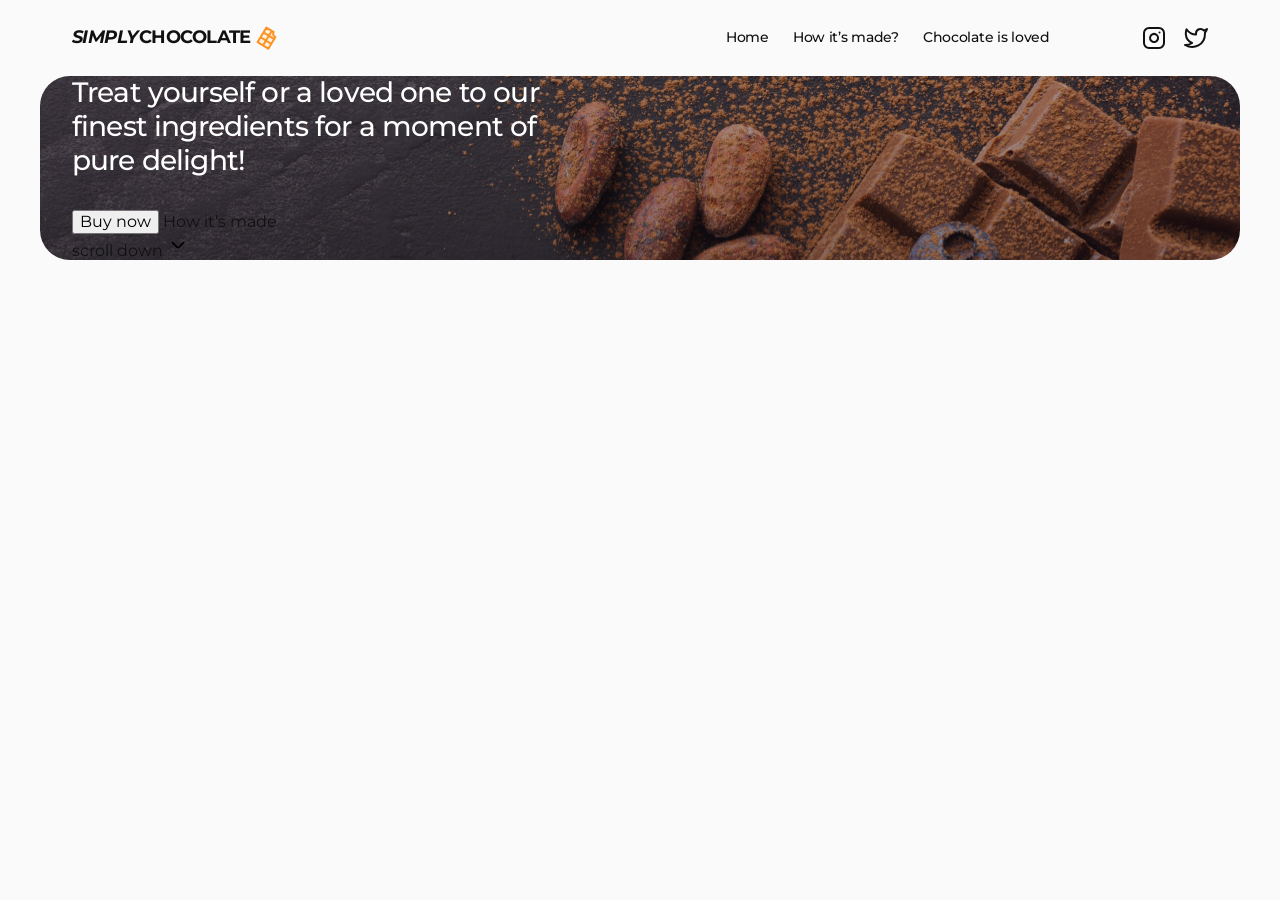
<file: index.html>
<!DOCTYPE html>
<html lang="en">

<head>
  <meta charset="UTF-8" />
  <meta name="viewport" content="width=device-width, initial-scale=1.0" />
  <title>Simply Chocolate</title>
  <link rel="preconnect" href="https://fonts.googleapis.com" />
  <link rel="preconnect" href="https://fonts.gstatic.com" crossorigin />
  <link rel="stylesheet" href="https://cdnjs.cloudflare.com/ajax/libs/modern-normalize/3.0.1/modern-normalize.min.css"
    integrity="sha512-q6WgHqiHlKyOqslT/lgBgodhd03Wp4BEqKeW6nNtlOY4quzyG3VoQKFrieaCeSnuVseNKRGpGeDU3qPmabCANg=="
    crossorigin="anonymous" referrerpolicy="no-referrer" />
  <link
    href="https://fonts.googleapis.com/css2?family=Montserrat:ital,wght@0,100..900;1,100..900&family=Roboto:ital,wght@0,100;0,300;0,400;0,500;0,700;0,900;1,100;1,300;1,400;1,500;1,700;1,900&display=swap"
    rel="stylesheet" />
  <link rel="stylesheet" href="./css/styles.css" />
</head>

<body>
  <!-- ============ Header ============== -->
  <header class="header-page">
    <div class="container header-cont">
      <nav class="nav-page">
        <a class="logo" href="./index.html"><span class="logo-style">SIMPLY</span> CHOCOLATE <svg class="logo-icon ">
            <use href="./images/icons.svg#chocolate"></use>
          </svg></a>
        <ul class="nav-list">
          <li class="nav-item">
            <a class="nav-item-link" href="./index.html">Home</a>
          </li>
          <li class="nav-item">
            <a class="nav-item-link" href="#">How it’s made?</a>
          </li>
          <li class="nav-item">
            <a class="nav-item-link" href="#reviews">Chocolate is loved</a>
          </li>
        </ul>
      </nav>
      <button class="nav-btn-mobile" type="button"><svg class="" width="28" height="28">
          <use href="./images/icons.svg#icon-btn-mobile"></use>
        </svg></button>
      <ul class="icon-list">
        <li class="item-icon">
          <a href="" class="icon-link">
            <svg width="24" height="24" class="header-icon">
              <use href="./images/icons.svg#instagram"></use>
            </svg>
          </a>
        </li>
        <li class="item-icon">
          <a href="" class="icon-link">
            <svg width="24" height="24" class="header-icon">
              <use href="./images/icons.svg#twitter"></use>
            </svg>
          </a>
        </li>
      </ul>
    </div>
  </header>
  <main>
    <!-- #region hero -->
    <section class="hero">
      <div class="container">
        <h1 class="hero-title">
          Treat yourself or a loved one to our finest ingredients for a moment
          of pure delight!
        </h1>
        <div class="btn-cont-hero">
          <div>
            <button class="hero-btn" type="button">Buy now</button>
            <a class="hero-link" href="#">How it’s made</a>
          </div>
          <a class="hero-scroll-link" href="#">scroll down<span class="scroll-down-icon-wrapper">
              <svg class="scroll-down-icon" width="22" height="22">
                <use href="./images/icons.svg#icon-scroll-down-arrow"></use>
              </svg>
            </span></a>
        </div>
      </div>
    </section>
    <!-- #endregion hero -->
    <!-- ============ Benefits ============== -->
    <!-- <section class="benefits">
      <div class="container">
        <h2 class="benefits-title visually-hidden">Our Benefits</h2>
        <ul class="benefits-list">
          <li class="benefits-list-item">
            <div class="benefits-item-icon-wrapper">
              <svg class="benefits-item-icon" width="32" height="32" aria-label="chocolate icon">
                <use href="./images/icons.svg#icon-chocolate"></use>
              </svg>
            </div>
            <h3 class="benefits-list-title">Unsurpassed taste</h3>
            <p class="benefits-list-text">
              Crafted with the finest quality cocoa beans and a dedication to
              perfection, each bite is a decadent experience that simply
              cannot be matched. Savor the richness and complexity of our
              Unsurpassed Taste and discover a new level of chocolate bliss.
            </p>
          </li>
          <li class="benefits-list-item">
            <div class="benefits-item-icon-wrapper">
              <svg class="benefits-item-icon" width="32" height="32" aria-label="chocolate icon">
                <use href="./images/icons.svg#icon-chocolate"></use>
              </svg>
            </div>
            <h3 class="benefits-list-title">Affordable price</h3>
            <p class="benefits-list-text">
              Indulge in high-quality chocolate without breaking the bank with
              Simply Chocolate's selection of affordable treats. Enjoy
              mouth-watering truffles and velvety chocolate bars without
              sacrificing taste or quality. Browse our selection and indulge
              in affordable luxury today.
            </p>
          </li>
          <li class="benefits-list-item">
            <div class="benefits-item-icon-wrapper">
              <svg class="benefits-item-icon" width="32" height="32" aria-label="chocolate icon">
                <use href="./images/icons.svg#icon-chocolate"></use>
              </svg>
            </div>
            <h3 class="benefits-list-title">Own production</h3>
            <p class="benefits-list-text">
              We take pride in our own production process, ensuring that every
              step is carefully crafted to perfection. From selecting the
              finest ingredients to handcrafting each piece, our attention to
              detail is evident in every bite.
            </p>
          </li>
        </ul>
      </div>
    </section> -->
    <!-- ============ Ingredients ============== -->
    <!-- <section class="ingredients">
      <div class="container">
        <h2 class="ingredients-title">
          IT ALL ADDS UP TO ONE EXCEPTIONAL TASTE SENSATION
        </h2>
        <p class="ingredients-text">
          At Simply Chocolate, we believe that the secret to exceptional
          chocolate is in the details. From the sourcing of the finest
          ingredients to the careful crafting of each individual piece, every
          step of our process adds up to one exceptional taste sensation.
        </p>
        <ul class="ingredients-list">
          <li class="ingredients-item">
            <a href="#" class="overlay-link">
              <div class="">
                <img src="./images/ingredients/chocolate.png" alt="Milk CHOCOLATE" width="206" height="160" />
                <h3 class="ingredients-item-title">milk CHOCOLATE</h3>
              </div>
              <div class="overlay">
                <h3 class="ingredient-overlay-title">Milk chocolate</h3>
                <ul class="ingredient-overlay-categories">
                  <li class="ingredient-overlay-category ingredient-overlay-category-primary">
                    chocolate
                  </li>
                  <li class="ingredient-overlay-category ingredient-overlay-category-secondary">
                    the benefits
                  </li>
                </ul>
                <p class="ingredient-overlay-text">
                  Milk chocolate is a solid chocolate confectionery containing cocoa, sugar and
                  milk. It is the most consumed type of chocolate. Chocolate was originally sold and
                  consumed as a beverage in pre-Columbian times. Although four-fifths of all milk
                  chocolate is sold in the United States and Europe.
                </p>
              </div>
            </a>
          </li>
          <li class="ingredients-item">
            <a href="" class="overlay-link">
              <div>
                <img src="./images/ingredients/milk.png" alt="Milk" width="206" height="160" />
                <h3 class="ingredients-item-title">Milk</h3>
              </div>
              <div class="overlay">
                <h3 class="ingredient-overlay-title">milk</h3>
                <ul class="ingredient-overlay-categories">
                  <li class="ingredient-overlay-category ingredient-overlay-category-primary">
                    milk
                  </li>
                  <li class="ingredient-overlay-category ingredient-overlay-category-secondary">
                    the benefits
                  </li>
                </ul>
                <p class="ingredient-overlay-text">
                  Milk is a white liquid food produced by the mammary glands of mammals. It is the
                  primary source of nutrition for young mammals (including breastfed human infants)
                  before they are able to digest solid food.Early-lactation milk, which is called
                  colostrum, contains antibodies that strengthen the immune system.
                </p>
              </div>
            </a>
          </li>
          <li class="ingredients-item">
            <a href="" class="overlay-link">
              <div>
                <img src="./images/ingredients/nuts.png" alt="Nuts" width="206" height="160" />
                <h3 class="ingredients-item-title">Nuts</h3>
              </div>
              <div class="overlay">
                <h3 class="ingredient-overlay-title">nuts</h3>
                <ul class="ingredient-overlay-categories">
                  <li class="ingredient-overlay-category ingredient-overlay-category-primary">
                    nuts
                  </li>
                  <li class="ingredient-overlay-category ingredient-overlay-category-secondary">
                    the benefits
                  </li>
                </ul>
                <p class="ingredient-overlay-text">
                  Almonds, pistachios, and walnuts are some types of nuts that contain healthy
                  nutrients. When eaten as part of a nutrient-dense diet, these 9 nuts may offer
                  benefits such as reducing your risk of heart disease. They’re a good source of
                  fiber, healthy fats, and plant protein. Plus, they’re great on their own.
                </p>
              </div>
            </a>
          </li>
          <li class="ingredients-item">
            <a href="" class="overlay-link">
              <div>
                <img src="./images/ingredients/semi.png" alt="SEMI - SWEET CHOCOLATE" width="206" height="160" />
                <h3 class="ingredients-item-title">sEMI - SWEET CHOCOLATE</h3>
              </div>
              <div class="overlay">
                <h3 class="ingredient-overlay-title">semi - sweet chocolate</h3>
                <ul class="ingredient-overlay-categories">
                  <li class="ingredient-overlay-category ingredient-overlay-category-primary">
                    sweet chocolate
                  </li>
                  <li class="ingredient-overlay-category ingredient-overlay-category-secondary">
                    the benefits
                  </li>
                </ul>
                <p class="ingredient-overlay-text">
                  Semi-sweet chocolate has a cocoa solid content of 35 to 65%. One of the best ways
                  to gain an understanding of this type of chocolate is to compare it to a different
                  type of chocolate. Semisweet is darker than milk chocolate. In a taste comparison,
                  it has a slightly bitter taste whereas milk chocolate is sweeter and more mellow.
                </p>
              </div>
            </a>
          </li>
        </ul>
      </div>
    </section> -->
    <!-- ============ HOW IT’S MADE? ============== -->
    <!-- <section class="how">
      <div class="container">
        <h2 class="how-title">hOW IT’S <span class="orage">made?</span></h2>
        <div class="how-made-content-wrapper">
          <img src="./images/how/chocolate.jpg" alt="A picture of how chocolate is made" width="600" height="400" />

          <div class="how-made-text-wrapper">
            <h3 class="how-made-title">
              Try our chocolates today and discover the perfect balance of
              flavor
            </h3>
            <ul class="how-made-list">
              <li class="how-made-list-item">
                <p>
                  Heat the milk in a saucepan without bringing it to a boil.
                  Add sugar and cocoa powder.
                </p>
              </li>
              <li class="how-made-list-item">
                <p>
                  At the same time, prepare a water bath. Melt the butter on
                  it.
                </p>
              </li>
              <li class="how-made-list-item">
                <p>
                  "Mix" the milk mixture and already liquid butter. Mix
                  thoroughly with a silicone spatula so that the mass becomes
                  uniform and silky.
                </p>
              </li>
              <li class="how-made-list-item">
                <p>Heat the mixture over low heat, letting it barely boil.</p>
              </li>
              <li class="how-made-list-item">
                <p>
                  Pour the chocolate into special containers (can be replaced
                  with ice molds). Allow to cool and harden.
                </p>
              </li>
            </ul>
          </div>
        </div>
      </div>
    </section> -->
    <!-- =========== Reviews =========== -->
    <!-- <section class="reviews" id="reviews">
      <div class="container">
        <h2 class="reviews-title"><span class="orage">chocolate</span> is loved</h2>
        <ul class="reviews-list">
          <li class="reviews-item">
            <img src="./images/reviews/victoria-dobrzhanska.png" alt="Victoria Dobrzhanska avatar" width="80"
              height="80" />
            <h3 class="reviews-item-title">Victoria Dobrzhanska</h3>
            <p class="reviews-item-text">
              I love this chocolate bar. Perfect combination of light crispy
              wafer, covered in a thin layer chocolate.
            </p>
          </li>
          <li class="reviews-item">
            <img src="./images/reviews/nazar-babenko.png" alt="Nazar Babenko avatar" width="80" height="80" />
            <h3 class="reviews-item-title">Nazar Babenko</h3>
            <p class="reviews-item-text">
              This chocolate confection is a delight! A delight! The wafer is
              light and crisp, the hazelnut cream is smooth, and the chocolate
              is good.
            </p>
          </li>
          <li class="reviews-item">
            <img src="./images/reviews/olena-kampusch.png" alt="Olena Kampusch avatar" width="80" height="80" />
            <h3 class="reviews-item-title">Olena Kampusch</h3>
            <p class="reviews-item-text">
              Chocolate is a family favourite treat. Love the delicious smooth
              chocolate and the creaminess inside. The wafer is soft but
              crunchy.
            </p>
          </li>
        </ul>
        <button class="reviews-btn" type="button">Leave a review</button>
      </div>
    </section> -->
  </main>
  <!-- =========== Footer =========== -->
  <!-- <footer class="page-footer">
    <div class="container">
      <div class="page-footer-top-block">
        <h2 class="page-footer-title">
          <span class="orage">Chocolate</span> a delicious cure for a bad day
        </h2>
        <address class="contact-block">
          <p class="contact-text">Contact us</p>
          <ul class="contact-list list">
            <li class="contact-list-item">
              <a class="contact-list-link" href="tel:+380684439426">+380 (68) 443-94-26</a>
            </li>
            <li class="contact-list-item">
              <a class="contact-list-link" href="mailto:simplychoc@gmail.com">simplychoc@gmail.com</a>
            </li>
          </ul>
        </address>
      </div>
      <div class="page-footer-bottom-block">
        <nav class="page-navigation">
          <ul class="menu list">
            <li class="menu-item">
              <a class="menu-link link" href="./index.html">Home</a>
            </li>
            <li class="menu-item">
              <a class="menu-link link" href="">How it’s made?</a>
            </li>
            <li class="menu-item">
              <a class="menu-link link" href="">Chocolate is loved</a>
            </li>
          </ul>
        </nav>
      </div>
    </div>
  </footer> -->

  <!-- =========== Backdrop =========== -->
  <!-- <div class="backdrop">
    <div class="modal">
      <p class="modal-text">LEAVE A REVIEW ABOUT <span class="orage">OUR CHOCOLATE</span></p>
      <button type="button" class="modal-close">
        <svg class="icon-close" width="28" height="28">
          <use href="./images/icons.svg#close"></use>
        </svg>
      </button>
      <form>
        <div class="form-wrraper-cont">
          <label class="form-user-label" for="form-user">Name</label>
          <div class="form-user-icon-wrapper">
            <input class="form-user-input" type="text" title="Andrii" id="form-user" name="form-user" required
              pattern="[a-zA-Zа-яА-ЯіІїЇєЄґҐʼ]+">
            <svg class="form-user-icon" width="24" height="24">
              <use href="./images/icons.svg#user"></use>
            </svg>
          </div>
        </div>
        <div class="form-wrraper-cont">
          <label class="form-user-label" for="form-user-email">Email</label>
          <div class="form-user-icon-wrapper">
            <input class="form-user-input" type="email" id="form-user-email" name="form-user-email" required>
            <svg class="form-user-icon" width="24" height="24">
              <use href="./images/icons.svg#mail"></use>
            </svg>
          </div>
        </div>
        <div class="form-wrraper-cont">
          <label class="form-user-label" for="form-user-phone">Phone number</label>
          <div class="form-user-icon-wrapper">
            <input class="form-user-input" type="tel" id="form-user-phone" name="form-user-phone"
              pattern="[0-9]{3}-[0-9]{3}-[0-9]{2}-[0-9]{2}" title="xxx-xxx-xx-xx" required>
            <svg class="form-user-icon" width="24" height="24">
              <use href="./images/icons.svg#phone"></use>
            </svg>
          </div>
        </div>
        <div class="form-wrraper-cont">
          <label class="form-user-label" for="form-user-coment">Comment</label>
          <textarea class="form-user-coment" id="form-user-coment" name="form-user-coment"
            placeholder="Enter text"></textarea>
        </div>
        <div class="form-wrapper-checkbox">
          <input class="checkbox visually-hidden" type="checkbox" name="checkbox" required id="form-user-checkbox">
          <label class="form-user-checkbox" for="form-user-checkbox"><span class="castom-checkbox"><svg width="10"
                height="10" class="castom-checkbox-icon">
                <use href="./images/icons.svg#chec"></use>
              </svg></span>I accept the terms and conditions of the
            <a href="#" class="orage">Privacy
              Policy</a></label>
        </div>
        <button class="form-btn-submit" type="submit">Send</button>
      </form>
    </div>
  </div> -->
  <!-- Щоб побпчити мобільне меню потрібно додати клас is-open для div з класом   mobile-menu-->
  <div class="mobile-menu ">
    <div class="container container-mobile-menu">
      <button class="mobile-close-btn" type="button">
        <svg class="close-icon-mob" width="28" height="28">
          <use href="./images/icons.svg#icon-close-mobile"></use>
        </svg>
      </button>
      <nav>
        <ul class="list-mobile">
          <li class="item-mobile"><a href="" class="mobile-link orage">Home</a></li>
          <li class="item-mobile"><a href="" class="mobile-link">How it’s made?</a></li>
          <li class="item-mobile"><a href="" class="mobile-link">Chocolate is loved</a></li>
        </ul>
      </nav>
    </div>
    </button>
  </div>
</body>

</html>
</file>
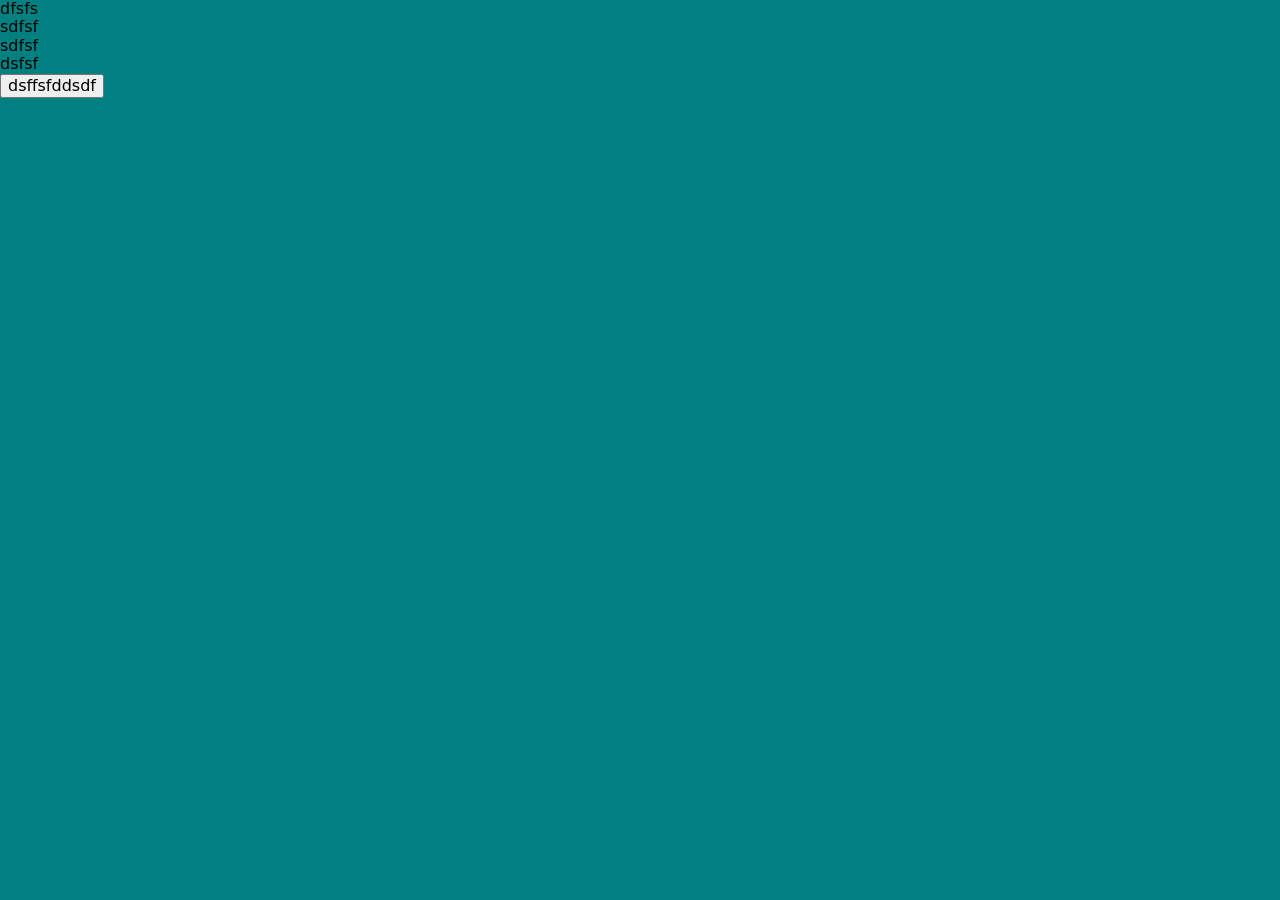
<file: pages/media.html>
<!DOCTYPE html>

<html lang="en">

<head>
  <meta charset="UTF-8" />
  <meta name="viewport" content="width=device-width, initial-scale=1.0" />
  <title>Media queries</title>
  <link rel="stylesheet"
    href="https://cdnjs.cloudflare.com/ajax/libs/modern-normalize/2.0.0/modern-normalize.min.css" />
  <link rel="stylesheet" href="../css/common.css" />
  <link rel="stylesheet" href="../css/media.css" />
</head>

<body>
  <ul>
    <li class="list">
      <div>
        <p>dfsfs</p>
      </div>
    </li>
    <li class="list">
      <div>
        <p>sdfsf</p>
      </div>
    </li>
    <li class="list">
      <div>
        <p>sdfsf</p>
      </div>
    </li>
    <li class="list">
      <div>
        <p>dsfsf</p>
      </div>
    </li>
  </ul>
  <button>dsffsfddsdf</button>
</body>

</html>
</file>
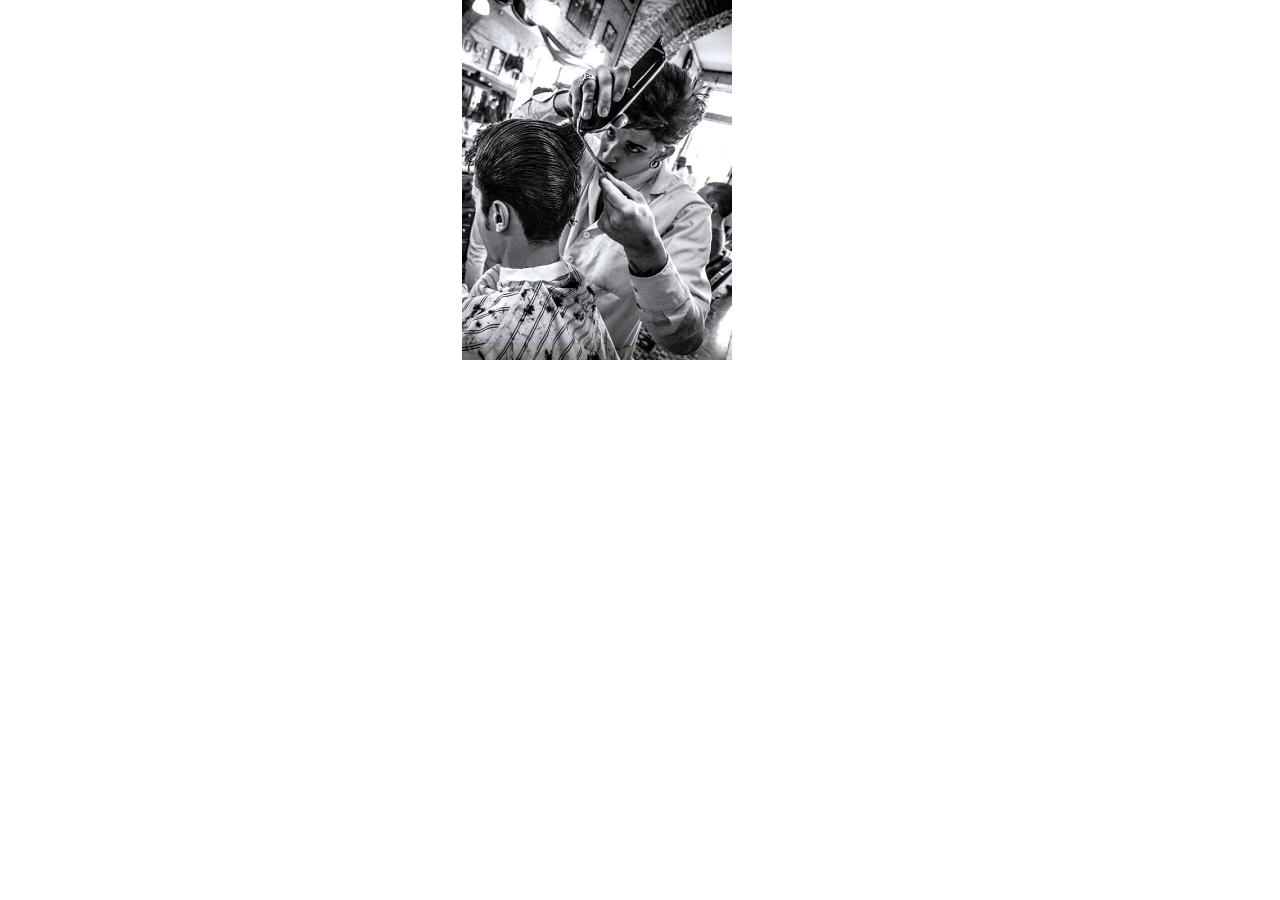
<file: pages/retina-picture.html>
<!DOCTYPE html>
<html lang="en">

<head>
  <meta charset="UTF-8" />
  <meta name="viewport" content="width=device-width, initial-scale=1.0" />
  <title>Retina picture</title>
  <link rel="stylesheet" href="https://cdn.jsdelivr.net/npm/modern-normalize@2.0.0/modern-normalize.min.css" />
  <link rel="stylesheet" href="../css/common.css" />
  <link rel="stylesheet" href="../css/retina-picture.css" />
</head>

<body>
  <div class="container">

    <picture>
      <source media="(min-width: 1200px)"
        srcset="../images/retina-picture/img-desktop.jpg 1x, ../images/retina-picture/img-desktop@2x.jpg 2x" />
      <source media="(min-width: 768px)"
        srcset="../images/retina-picture/img-tablet.jpg 1x, ../images/retina-picture/img-tablet@2x.jpg 2x" />
      <source media="(max-width: 767px)"
        srcset="../images/retina-picture/img-mobile.jpg 1x, ../images/retina-picture/img-mobile@2x.jpg 2x" />
      <img src="../images/retina-picture/img-mobile.jpg" alt="retina image" />
    </picture>

  </div>
</body>

</html>
</file>
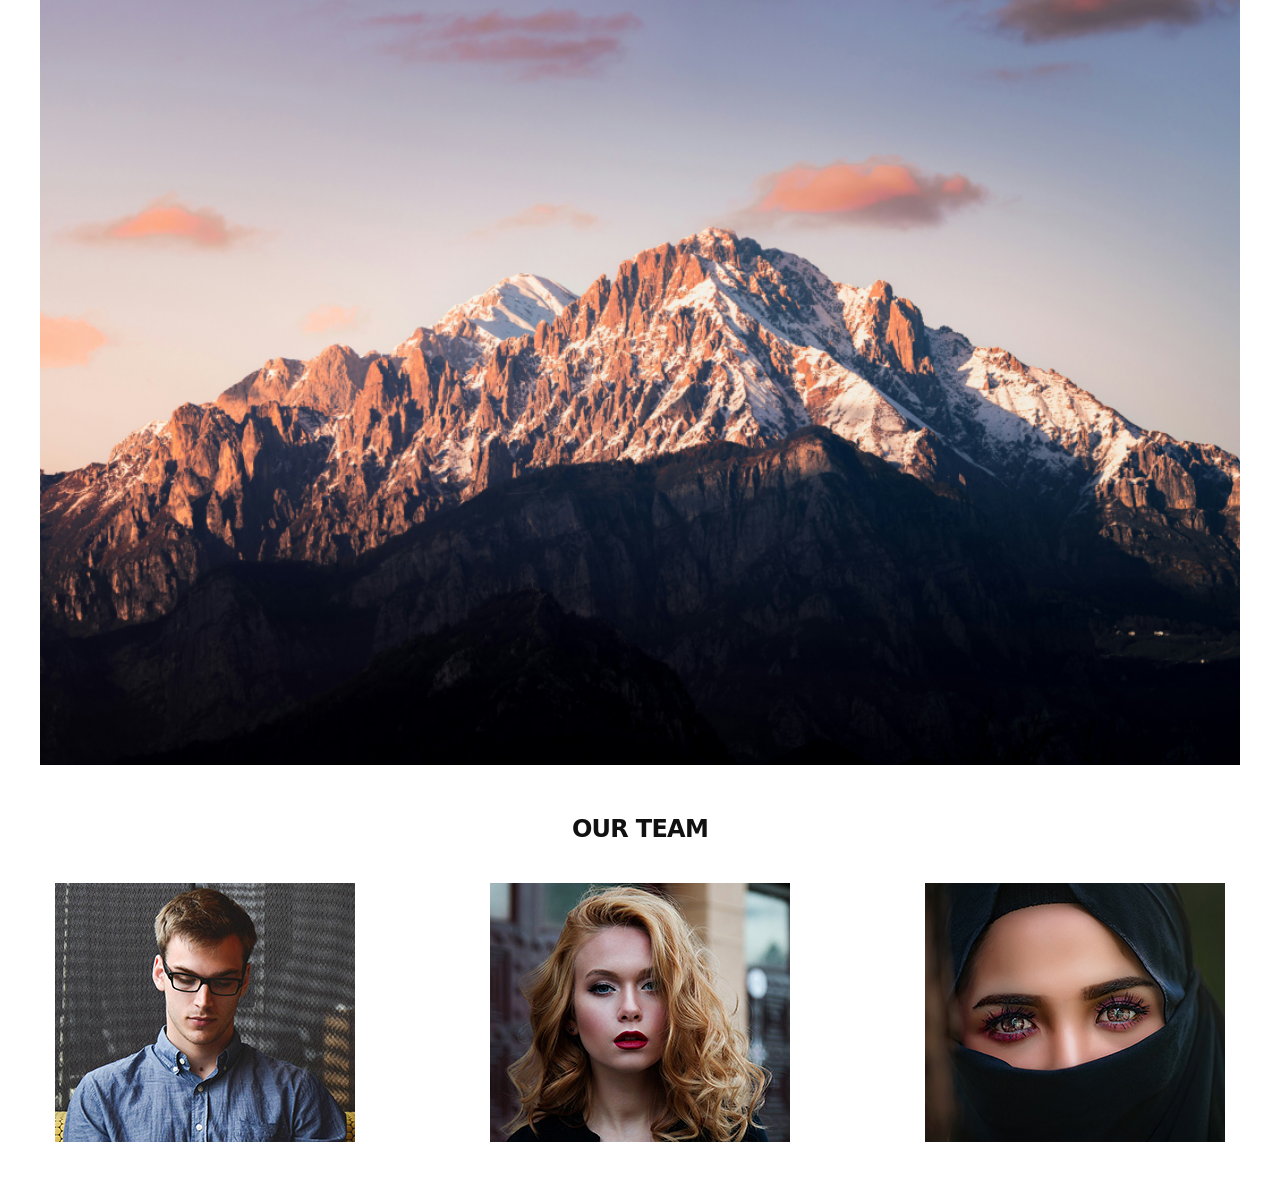
<file: pages/retina.html>
<!DOCTYPE html>
<html lang="en">

<head>
  <meta charset="UTF-8" />
  <meta name="viewport" content="width=device-width, initial-scale=1.0" />
  <meta http-equiv="X-UA-Compatible" content="ie=edge" />
  <title>Retina images</title>
  <link rel="stylesheet" href="https://cdn.jsdelivr.net/npm/modern-normalize@2.0.0/modern-normalize.min.css" />
  <link rel="stylesheet" href="../css/common.css" />
  <link rel="stylesheet" href="../css/retina.css" />
</head>

<body>
  <section class="hero"></section>

  <section class="section">
    <div class="container">
      <h2 class="title">Our team</h2>
      <ul class="team-list list">
        <li class="team-list__item">
          <img src="../images/retina/team-1.jpg" srcset="../images/retina/team-1@2x.jpg 2x" alt="a member of the team"
            class="team-list__img" />
        </li>
        <li class="team-list__item">
          <img src="../images/retina/team-2.jpg" alt="a member of the team" class="team-list__img" />
        </li>
        <li class="team-list__item">
          <img src="../images/retina/team-3.jpg" alt="a member of the team" class="team-list__img" />
        </li>
      </ul>
    </div>
  </section>
</body>

</html>
</file>
<file: css/styles.css>
body {
    font-family: "Montserrat", sans-serif;
    background-color: #fafafa;
    color: #111111;
}

img {
    display: block;
}


a {
    text-decoration: none;
    color: currentColor;
}

.visually-hidden {
    position: absolute;
    width: 1px;
    height: 1px;
    margin: -1px;
    border: 0;
    padding: 0;

    white-space: nowrap;
    clip-path: inset(100%);
    clip: rect(0 0 0 0);
    overflow: hidden;
}

h1,
h2,
h3,
h4,
h5,
h6,
p {
    margin-top: 0;
    margin-bottom: 0;
}



ul,
ol {
    margin-top: 0;
    margin-bottom: 0;
    padding-left: 0;
    list-style-type: none;
}

button {
    cursor: pointer;
}

.orage {
    color: #fd9222;
}


.container {
    max-width: 367px;
    padding-left: 16px;
    padding-right: 16px;
    margin-left: auto;
    margin-right: auto;
}

@media screen and (min-width: 768px) {
    .container {
        max-width: 736px;
    }
}

@media screen and (min-width: 1168px) {
    .container {
        max-width: 1168px;
    }
}



/* Header */
@media screen and (max-width: 767px) {
    .header-page {
        padding-top: 20px;
        padding-bottom: 14px;
    }
}


.header-cont {
    display: flex;
    justify-content: space-between;
    align-items: center;
}

@media screen and (max-width: 767px) {

    .nav-list,
    .icon-list {
        display: none;
    }
}

@media screen and (min-width: 768px) {
    .nav-page {
        display: flex;
    }
}

@media screen and (min-width: 768px) {
    .nav-list {
        display: flex;
        gap: 24px;
        margin-left: 101px;
    }
}

@media screen and (min-width: 1168px) {
    .nav-list {

        margin-left: 447px;
    }
}

.nav-item-link {
    font-weight: 500;
    font-size: 14px;
    line-height: 1.14;
    letter-spacing: -0.02em;
    color: #111;
    padding-top: 30px;
    padding-bottom: 30px;
    display: block;
    transition: color 250ms cubic-bezier(0.4, 0, 0.2, 1);
}

.nav-item-link:hover,
.nav-item-link:focus {
    color: #fd9222;
}

.logo {
    display: inline-flex;
    align-items: center;
    font-style: normal;
    font-weight: 700;
    font-size: 14px;
    line-height: 1.28;
    letter-spacing: -0.03em;
    color: #111111;
}

@media screen and (min-width: 1168px) {
    .logo {
        font-size: 18px;
        line-height: 1.11;
    }
}

.logo-style {
    font-style: italic;
}

.logo-icon {
    margin-left: 4px;
}

.logo-icon {
    width: 21px;
    height: 21px;
}

@media screen and (min-width: 1168px) {
    .logo-icon {
        width: 24px;
        height: 24px;
    }
}

@media screen and (min-width: 768px) {
    .icon-list {
        display: flex;
        gap: 18px;
    }
}

.icon-link {
    display: block;
    line-height: 0;
    fill: none;
    stroke: #111111;
    transition: stroke 250ms cubic-bezier(0.4, 0, 0.2, 1);
}

.icon-link:hover,
.icon-link:focus {
    stroke: #FD9222;
}

.nav-btn-mobile {
    background-color: transparent;
    border: none;
    stroke: #111111;
    padding: 0;
    line-height: 0;
}

@media screen and (min-width: 768px) {

    .nav-btn-mobile {
        display: none;
    }
}

/* mobile menu */


.mobile-menu {
    background-color: #1e1823;
    color: #ffffff;
    position: fixed;
    top: 0;
    left: 0;
    overflow: scroll;
    width: 100%;
    height: 100%;
    z-index: 9999999;
    transform: translateX(100%);
    transition: transform 250ms cubic-bezier(0.4, 0, 0.2, 1),
        background-color 250ms cubic-bezier(0.4, 0, 0.2, 1);
}

.mobile-menu.is-open {
    transform: translateX(0%);
}

.container-mobile-menu {
    padding-top: 136px;
    position: relative;
}

.mobile-close-btn {
    position: absolute;
    top: 20px;
    right: 20px;
    background-color: transparent;
    border: none;
    stroke: #ffffff;
    line-height: 0;
    padding: 0;
}

.list-mobile {
    display: flex;
    flex-direction: column;
    gap: 24px;
}

.mobile-link {

    font-weight: 500;
    font-size: 36px;
    line-height: 1.1;
    letter-spacing: -0.02em;
}

/* hero */

.hero {
    max-width: 1200px;
    margin-left: auto;
    margin-right: auto;
    background-color: #1e1823;
    border-radius: 30px;
    background-image: linear-gradient(rgba(30, 24, 35, 0.4), rgba(30, 24, 35, 0.4)),
        url('../images/hero/bg.jpg');
    background-size: cover;
    background-color: #303030;

}

.hero-title {
    width: 299px;
    font-weight: 500;
    font-size: 20px;
    line-height: 1.21;
    letter-spacing: -0.03em;
    color: #fff;
    margin-bottom: 32px;
}

@media screen and (min-width: 768px) {
    .hero-title {
        width: 484px;
        font-size: 28px;
    }
}
</file>
<file: css/common.css>
h1,
h2,
h3,
h4,
h5,
h6,
p {
  margin-top: 0;
  margin-bottom: 0;
}

ol,
ul {
  margin-top: 0;
  margin-bottom: 0;
  padding-left: 0;
  list-style-type: none;
}

img {
  display: block;
  max-width: 100%;
  height: auto;
}

button {
  cursor: pointer;
}

a {
  text-decoration: none;
}
</file>
<file: css/media.css>
body {
  background-color: teal;
}

/* ========== MIN-WIDTH & MAX-WIDTH ========== */


/* @media (min-width: 768px) {
  body {
    background-color: red;
  }
}

@media (min-width: 1200px) {
  body {
    background-color: yellow;
  }
} */


/* @media (max-width: 1157px) {
  .list div {
    display: none;
  }
}


@media (max-width: 768px) {
  body {
    background-color: blue;
  }
} */


/* @media (width: 600px) {
  body {
    background-color: red;
  }
} */

/* ========== AND ========== */

/* @media (min-width: 600px) and (max-width: 799px) {
  .list div {
    display: none;
  }
} */

/* ========== OR ========== */

/* , */

/* @media (min-width: 600px),
(max-width: 799px) {
  body {
    background-color: red;
  }
} */

/* ========== TYPES ========== */
/* 
  all
  screen 
  print
*/

@media (min-width: 320px) and (max-width: 768px) {
  button {
    display: none;
  }
}
</file>
<file: css/retina-picture.css>
.container {
  max-width: 418px;
  padding-left: 31px;
  padding-right: 31px;
  margin-left: auto;
  margin-right: auto;
}
</file>
<file: css/retina.css>
body {
  height: 100vh;
}

.container {
  max-width: 1200px;
  margin-left: auto;
  margin-right: auto;
  padding-left: 15px;
  padding-right: 15px;
}

.title {
  font-weight: 600;
  font-size: 24px;
  line-height: 1.17;
  letter-spacing: -0.03em;
  text-transform: uppercase;
  text-align: center;
  color: #111111;
  margin-bottom: 40px;
}

/* 
1x - 96dpi
2x - 192dpi
3x - 288dpi
*/



.hero {
  max-width: 375px;
  min-height: 211px;
  margin-left: auto;
  margin-right: auto;

  background-image: url('../images/retina/bg-mobile.jpg');
  background-size: cover;
}

@media screen and (max-width: 767px) and (min-resolution: 192dpi) {
  .hero {
    background-image: url('../images/retina/bg-mobile@2x.jpg');
  }
}

@media only screen and (min-width: 768px) {
  .hero {
    max-width: 768px;
    min-height: 432px;
    background-image: url('../images/retina/bg-tablet.jpg');
  }
}

@media screen and (min-width: 768px) and (min-resolution: 192dpi) {
  .hero {
    background-image: url('../images/retina/bg-tablet@2x.jpg');
  }
}


@media only screen and (min-width: 1200px) {
  .hero {
    max-width: 1200px;
    min-height: 765px;
    background-image: url('../images/retina/bg-desktop.jpg');
  }
}

@media screen and (min-width: 1200px) and (min-resolution: 192dpi) {
  .hero {
    background-image: url('../images/retina/bg-desktop@2x.jpg');
  }
}



.section {
  padding: 50px 0;
}

.team-list {
  display: flex;
  justify-content: space-between;
}
</file>
